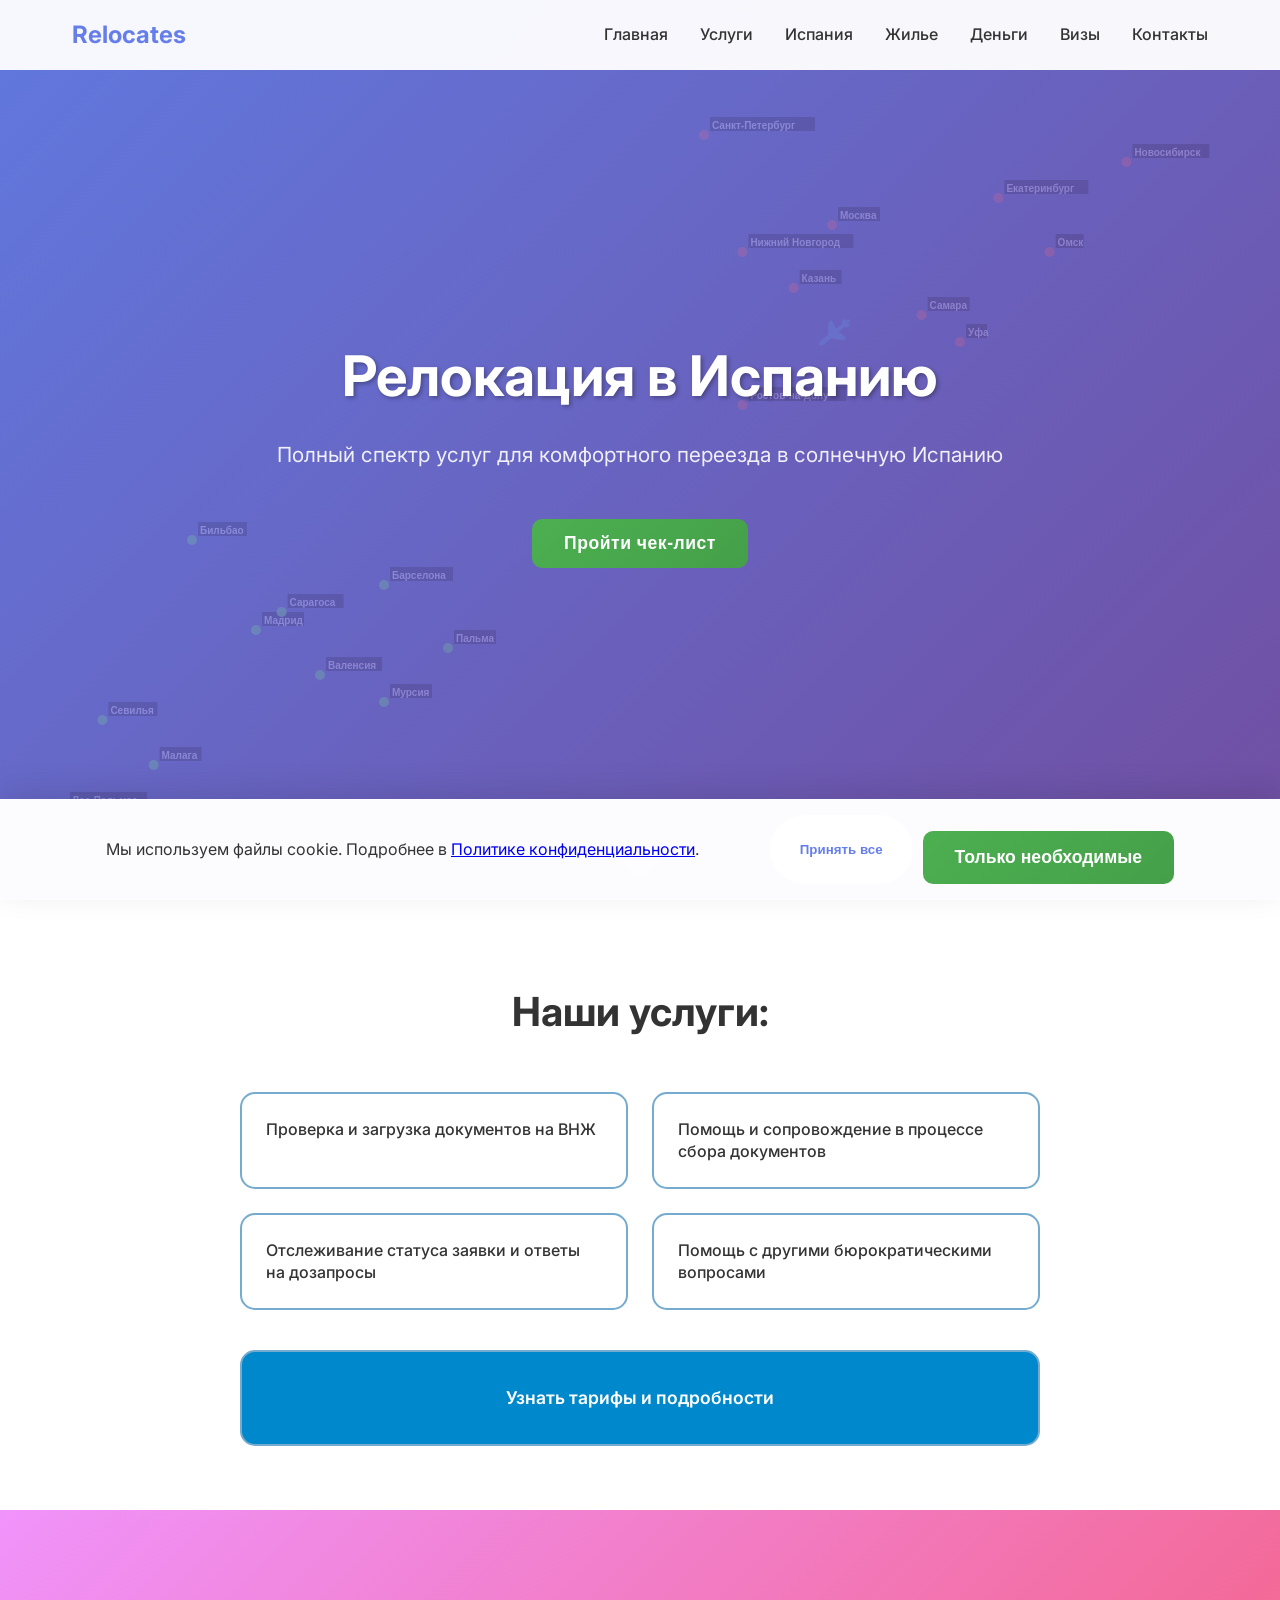
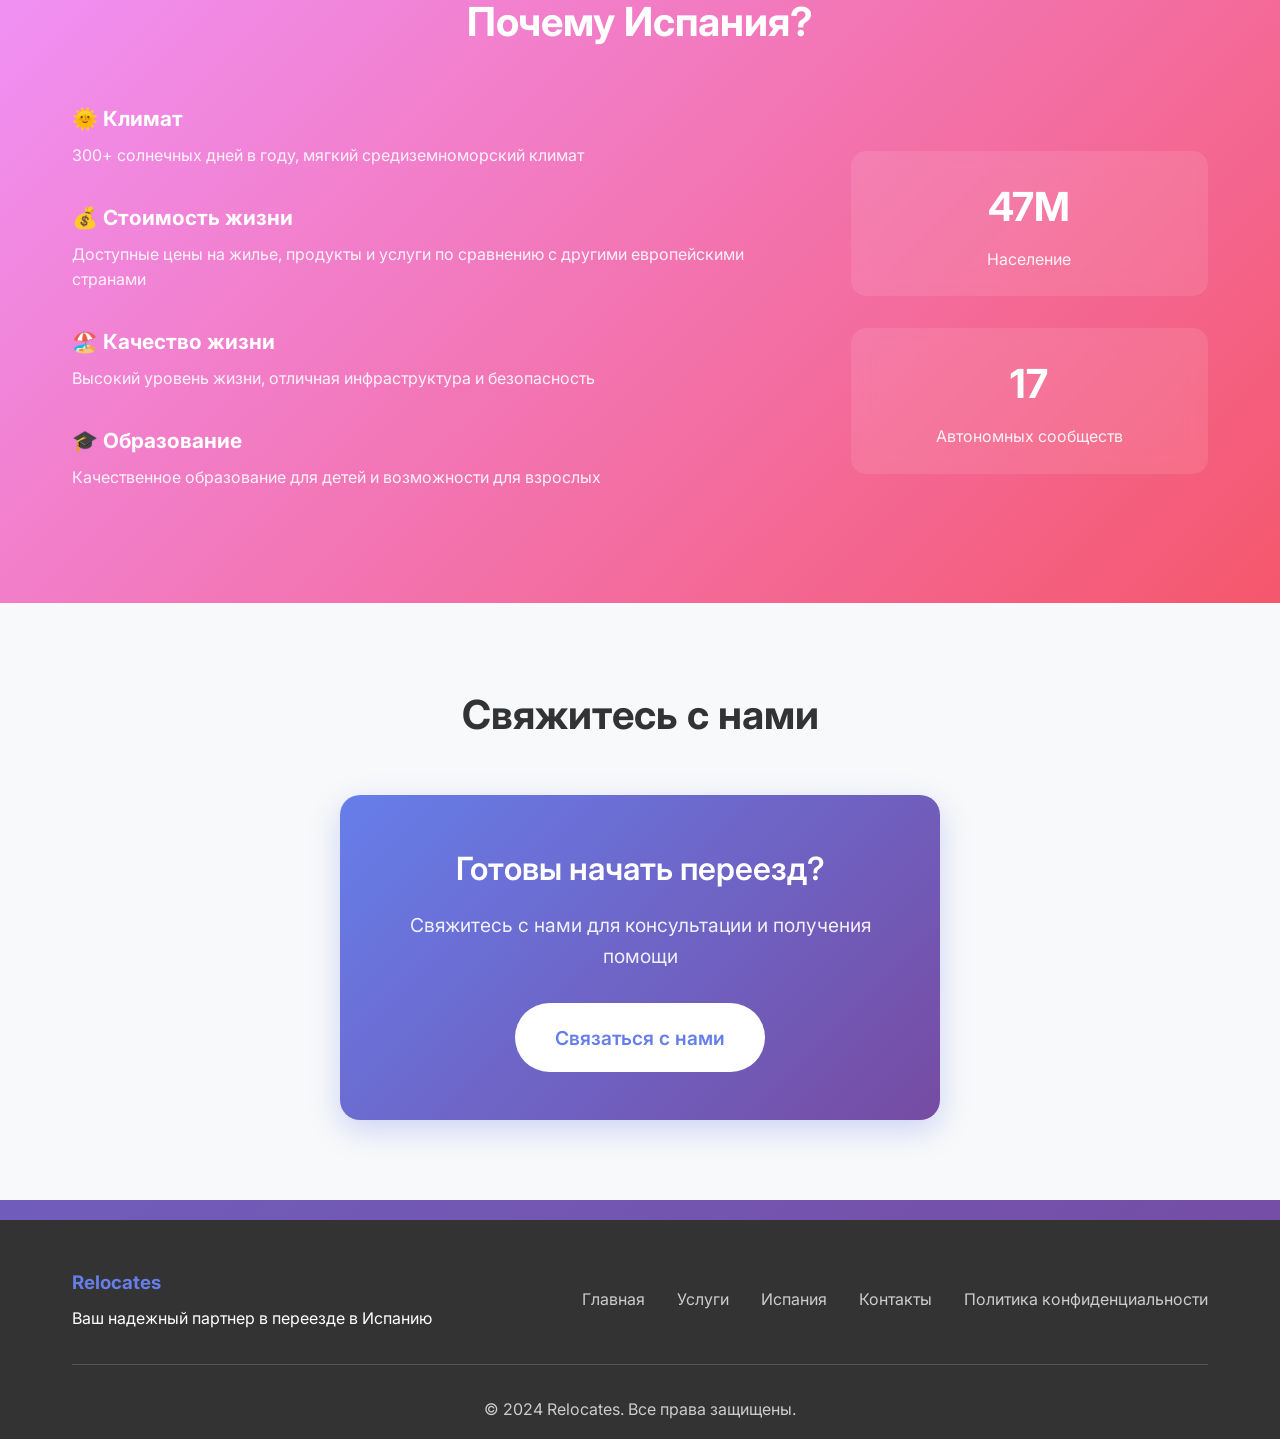
<file: index.html>
<!DOCTYPE html>
<html lang="ru">
<head>
    <meta charset="UTF-8">
    <meta name="viewport" content="width=device-width, initial-scale=1.0">
    <title>Relocates - Услуги релокации в Испанию</title>
    <link rel="icon" type="image/png" href="favicon.png">
    <meta name="google-adsense-account" content="ca-pub-5100942967593669">
    <script async src="https://pagead2.googlesyndication.com/pagead/js/adsbygoogle.js?client=ca-pub-5100942967593669" crossorigin="anonymous"></script>
    <meta name="description" content="Relocates: сопровождение релокации в Испанию. Digital Nomad Visa, переводы документов, консультации, помощь со страховкой и жильём.">
    <link rel="canonical" href="https://relocates.site/">
    <meta name="robots" content="index, follow">

    <!-- Open Graph -->
    <meta property="og:type" content="website">
    <meta property="og:title" content="Relocates - Релокация в Испанию">
    <meta property="og:description" content="Digital Nomad Visa, переводы, жильё, страховка. Полное сопровождение релокации в Испанию.">
    <meta property="og:url" content="https://relocates.site/">
    <meta property="og:site_name" content="Relocates">

    <!-- Twitter -->
    <meta name="twitter:card" content="summary_large_image">
    <meta name="twitter:title" content="Relocates - Релокация в Испанию">
    <meta name="twitter:description" content="Digital Nomad Visa, переводы, жильё, страховка. Полное сопровождение релокации в Испанию.">

    <!-- JSON-LD Organization -->
    <script type="application/ld+json">
    {
      "@context": "https://schema.org",
      "@type": "Organization",
      "name": "Relocates",
      "url": "https://relocates.site/",
      "sameAs": ["https://t.me/relocates_spain"]
    }
    </script>

    <!-- Yandex.RTB loader -->
    <script>window.yaContextCb=window.yaContextCb||[]</script>
    <script src="https://yandex.ru/ads/system/context.js" async></script>

    <!-- Google tag (gtag.js) -->
    <script async src="https://www.googletagmanager.com/gtag/js?id=G-HQMHR5CZL3"></script>
    <script>
      window.dataLayer = window.dataLayer || [];
      function gtag(){dataLayer.push(arguments);}
      gtag('js', new Date());
      gtag('config', 'G-HQMHR5CZL3');
    </script>
    <link rel="stylesheet" href="styles.css">
    <link href="https://fonts.googleapis.com/css2?family=Inter:wght@300;400;500;600;700&display=swap" rel="stylesheet">
</head>
<body>
    <!-- Navigation -->
    <nav class="navbar">
        <div class="nav-container">
            <div class="nav-logo">
                <h2>Relocates</h2>
            </div>
            <ul class="nav-menu">
                <li><a href="#home" class="nav-link">Главная</a></li>
                <li><a href="#services" class="nav-link">Услуги</a></li>
                <li><a href="spain.html" class="nav-link">Испания</a></li>
                <li><a href="rent.html" class="nav-link">Жилье</a></li>
                <li><a href="money.html" class="nav-link">Деньги</a></li>
                <li><a href="visa.html" class="nav-link">Визы</a></li>
                <li><a href="#contacts" class="nav-link">Контакты</a></li>
            </ul>
            <div class="hamburger">
                <span class="bar"></span>
                <span class="bar"></span>
                <span class="bar"></span>
            </div>
        </div>
    </nav>

    <!-- Hero Section -->
    <section id="home" class="hero">
        <div class="hero-content">
            <h1 class="hero-title">Релокация в Испанию</h1>
            <p class="hero-subtitle">Полный спектр услуг для комфортного переезда в солнечную Испанию</p>
            <div class="hero-buttons">
                <button id="openChecklistBtn" class="btn btn-secondary" type="button">Пройти чек-лист</button>
            </div>
        </div>
        <div class="scroll-indicator">
            <div class="scroll-arrow"></div>
        </div>
    </section>

    <!-- Services Section -->
    <section id="services" class="services">
        <div class="container">
            <h2 class="section-title">Наши услуги:</h2>
            <div class="services-grid">
                <div class="service-card">
                    <h3>Проверка и загрузка документов на ВНЖ</h3>
                </div>
                <div class="service-card">
                    <h3>Помощь и сопровождение в процессе сбора документов</h3>
                </div>
                <div class="service-card">
                    <h3>Отслеживание статуса заявки и ответы на дозапросы</h3>
                </div>
                <div class="service-card">
                    <h3>Помощь с другими бюрократическими вопросами</h3>
                </div>
                <a href="https://t.me/relocates_spain" class="service-cta-card" target="_blank">
                    <span>Узнать тарифы и подробности</span>
                </a>
            </div>
        </div>
    </section>

    <!-- Spain Section -->
    <section id="spain" class="spain">
        <div class="container">
            <h2 class="section-title">Почему Испания?</h2>
            <div class="spain-content">
                <div class="spain-text">
                    <div class="spain-feature">
                        <h3>🌞 Климат</h3>
                        <p>300+ солнечных дней в году, мягкий средиземноморский климат</p>
                    </div>
                    <div class="spain-feature">
                        <h3>💰 Стоимость жизни</h3>
                        <p>Доступные цены на жилье, продукты и услуги по сравнению с другими европейскими странами</p>
                    </div>
                    <div class="spain-feature">
                        <h3>🏖️ Качество жизни</h3>
                        <p>Высокий уровень жизни, отличная инфраструктура и безопасность</p>
                    </div>
                    <div class="spain-feature">
                        <h3>🎓 Образование</h3>
                        <p>Качественное образование для детей и возможности для взрослых</p>
                    </div>
                </div>
                <div class="spain-stats">
                    <div class="stat">
                        <div class="stat-number">47M</div>
                        <div class="stat-label">Население</div>
                    </div>
                    <div class="stat">
                        <div class="stat-number">17</div>
                        <div class="stat-label">Автономных сообществ</div>
                    </div>
                </div>
            </div>
        </div>
    </section>

    <!-- Contacts Section -->
    <section id="contacts" class="contacts">
        <div class="container">
            <h2 class="section-title">Свяжитесь с нами</h2>
            <div class="contacts-content">
                <div class="contact-cta">
                    <h3>Готовы начать переезд?</h3>
                    <p>Свяжитесь с нами для консультации и получения помощи</p>
                    <a href="https://t.me/relocates_spain" class="btn btn-primary" target="_blank">Связаться с нами</a>
                </div>
            </div>
        </div>
    </section>

    <!-- Footer -->
    <!-- Yandex.RTB R-A-17424272-1 -->
    <div id="yandex_rtb_R-A-17424272-1" style="max-width:1100px;margin:20px auto;"></div>
    <script>
    window.yaContextCb.push(() => {
        Ya.Context.AdvManager.render({
            "blockId": "R-A-17424272-1",
            "renderTo": "yandex_rtb_R-A-17424272-1"
        })
    })
    </script>
    <footer class="footer">
        <div class="container">
            <div class="footer-content">
                <div class="footer-logo">
                    <h3>Relocates</h3>
                    <p>Ваш надежный партнер в переезде в Испанию</p>
                </div>
                <div class="footer-links">
                    <a href="#home">Главная</a>
                    <a href="#services">Услуги</a>
                    <a href="#spain">Испания</a>
                    <a href="#contacts">Контакты</a>
                    <a href="privacy.html">Политика конфиденциальности</a>
                </div>
            </div>
            <div class="footer-bottom">
                <p>&copy; 2024 Relocates. Все права защищены.</p>
            </div>
        </div>
    </footer>

    <!-- Airplane Canvas -->
    <canvas id="airplaneCanvas"></canvas>

    <!-- Checklist Modal -->
    <div id="checklistModal" class="modal" aria-hidden="true" role="dialog" aria-labelledby="checklistTitle">
        <div class="modal-backdrop" data-close-modal></div>
        <div class="modal-dialog" role="document">
            <button class="modal-close" type="button" aria-label="Закрыть" data-close-modal>&times;</button>
            <h3 id="checklistTitle" class="modal-title">🎯 Чек-лист: подхожу ли я под визу Digital Nomad в Испании?</h3>
            <p class="modal-subtitle">Этот список поможет понять, готовы ли вы к подаче. Пройдитесь по пунктам.</p>

            <div id="checklistStep" class="modal-step">
                <div class="modal-question" id="modalQuestion"></div>
                <div class="modal-actions">
                    <button class="btn btn-primary" id="answerYes" type="button">Да</button>
                    <button class="btn btn-secondary" id="answerNo" type="button">Нет</button>
                    <button class="btn btn-secondary" id="answerClarify" type="button">Надо уточнить</button>
                </div>
                <div class="modal-progress"><span id="progressText">1 / 11</span></div>
            </div>

            <div id="checklistResult" class="modal-result" hidden>
                <h4 id="resultTitle"></h4>
                <p id="resultText"></p>
                <p class="modal-redirect" id="redirectText" hidden>Сейчас откроется страница записи на консультацию…</p>
            </div>
        </div>
    </div>

    <!-- Floating Telegram Button -->
    <div id="telegramFloatBtn" class="telegram-float-btn">
        <a href="https://t.me/relocates_spain" target="_blank" class="telegram-link">
            <div class="telegram-icon">
                <svg width="24" height="24" viewBox="0 0 24 24" fill="none" xmlns="http://www.w3.org/2000/svg">
                    <path d="M12 2C6.48 2 2 6.48 2 12s4.48 10 10 10 10-4.48 10-10S17.52 2 12 2zm4.64 6.8c-.15 1.58-.8 5.42-1.13 7.19-.14.75-.42 1-.68 1.03-.58.05-1.02-.38-1.58-.67-.88-.38-1.38-.61-2.22-.98-.95-.43-1.34-.66-2.08-.66-.72.01-1.04.16-1.45.17-.4.01-1.01-.12-1.52-.22-.61-.12-1.1-.18-1.06-.38.02-.09.27-.18.74-.27.47-.09 1.12-.22 1.78-.22.66 0 1.31.13 1.78.22.47.09.72.18.74.27.04.2-.45.33-1.06.38-.51.05-1.12.23-1.52.22-.4-.01-1.05-.16-1.45-.17-.4-.01-.72.01-1.45.16-.73.15-1.38.28-2.22.66-.84.38-1.34.61-2.22.98-.56.29-1 .72-1.58.67-.26-.03-.54-.28-.68-1.03-.33-1.77-.98-5.61-1.13-7.19-.02-.2.07-.38.2-.5.13-.12.32-.19.52-.19h.01c.2 0 .39.07.52.19.13.12.22.3.2.5z" fill="currentColor"/>
                </svg>
            </div>
            <span class="telegram-text">Telegram</span>
        </a>
    </div>

    <script src="script.js"></script>
</body>
</html>
</file>
<file: styles.css>
/* Modal base */
.modal { display: none; position: fixed; inset: 0; z-index: 1100; }
.modal.show { display: block; }
.modal-backdrop { position: absolute; inset: 0; background: rgba(0,0,0,0.45); }
.modal-dialog { position: relative; max-width: 620px; margin: 6vh auto; background: #fff; border-radius: 16px; box-shadow: 0 20px 60px rgba(0,0,0,0.25); padding: 24px; }
.modal-close { position: absolute; top: 10px; right: 12px; background: transparent; border: 0; font-size: 28px; line-height: 1; cursor: pointer; color: #666; }
.modal-title { margin: 0 0 10px; font-size: 1.25rem; color: #222; }
.modal-subtitle { margin: 0 0 16px; color: #555; }
.modal-question { font-size: 1.05rem; margin: 10px 0 18px; color: #333; }
.modal-actions { 
    display: flex; 
    gap: 10px; 
    flex-wrap: wrap; 
    justify-content: space-between;
    align-items: stretch;
}

.modal-progress { margin-top: 10px; color: #666; font-size: 0.95rem; }
.modal-result h4 { margin: 0 0 10px; font-size: 1.2rem; color: #222; }
.modal-result p { margin: 0 0 12px; color: #444; }
.modal-redirect { color: #0088cc; font-weight: 500; }

/* Modal buttons reuse existing btn classes */
.modal .btn { 
    padding: 10px 14px; 
    border-radius: 10px; 
    flex: 1;
    min-width: 0;
    text-align: center;
}
.modal .btn-primary { background: #0088cc; color: #fff; border: 0; }
.modal .btn-primary:hover { background: #0077b3; }
.modal .btn-secondary { background: #eef6fb; color: #0a6fa0; border: 1px solid #cfe6f3; }
.modal .btn-secondary:hover { background: #e2f0f8; }

/* Mobile styles for modal */
@media (max-width: 768px) {
    .modal-dialog {
        margin: 4vh 16px;
        padding: 20px;
        max-width: none;
        border-radius: 12px;
    }
    
    .modal-title {
        font-size: 1.1rem;
        line-height: 1.3;
    }
    
    .modal-subtitle {
        font-size: 0.95rem;
    }
    
    .modal-question {
        font-size: 1rem;
        line-height: 1.4;
        margin: 12px 0 20px;
    }
    
    .modal-actions {
        flex-direction: column;
        gap: 8px;
    }
    
    .modal .btn {
        width: 100%;
        padding: 12px 16px;
        font-size: 1rem;
        flex: none !important; /* Override flex: 1 for mobile */
    }
    
    .modal-close {
        top: 8px;
        right: 8px;
        font-size: 24px;
    }
    
    .modal-progress {
        text-align: center;
        margin-top: 16px;
    }
    
    .modal-result h4 {
        font-size: 1.1rem;
        text-align: center;
    }
    
    .modal-result p {
        text-align: center;
        line-height: 1.4;
    }
}

/* Extra small screens */
@media (max-width: 480px) {
    .modal-dialog {
        margin: 2vh 12px;
        padding: 16px;
    }
    
    .modal-title {
        font-size: 1rem;
    }
    
    .modal-question {
        font-size: 0.95rem;
        margin: 10px 0 16px;
    }
    
    .modal .btn {
        padding: 10px 14px;
        font-size: 0.95rem;
    }
}
* {
    margin: 0;
    padding: 0;
    box-sizing: border-box;
}

body {
    font-family: 'Inter', sans-serif;
    line-height: 1.6;
    color: #333;
    overflow-x: hidden;
    background: linear-gradient(135deg, #667eea 0%, #764ba2 100%);
}

/* Navigation */
.navbar {
    position: fixed;
    top: 0;
    width: 100%;
    background: rgba(255, 255, 255, 0.95);
    backdrop-filter: blur(10px);
    z-index: 1000;
    transition: all 0.3s ease;
}

.nav-container {
    max-width: 1200px;
    margin: 0 auto;
    padding: 1rem 2rem;
    display: flex;
    justify-content: space-between;
    align-items: center;
}

.nav-logo h2 {
    color: #667eea;
    font-weight: 700;
    font-size: 1.5rem;
}

.nav-menu {
    display: flex;
    list-style: none;
    gap: 2rem;
}

.nav-link {
    text-decoration: none;
    color: #333;
    font-weight: 500;
    transition: color 0.3s ease;
    position: relative;
}

.nav-link:hover {
    color: #667eea;
}

.nav-link::after {
    content: '';
    position: absolute;
    bottom: -5px;
    left: 0;
    width: 0;
    height: 2px;
    background: #667eea;
    transition: width 0.3s ease;
}

.nav-link:hover::after {
    width: 100%;
}

.hamburger {
    display: none;
    flex-direction: column;
    cursor: pointer;
}

.bar {
    width: 25px;
    height: 3px;
    background: #333;
    margin: 3px 0;
    transition: 0.3s;
}

/* Hero Section */
.hero {
    height: 100vh;
    display: flex;
    align-items: center;
    justify-content: center;
    text-align: center;
    color: white;
    position: relative;
    background: linear-gradient(135deg, rgba(102, 126, 234, 0.8) 0%, rgba(118, 75, 162, 0.8) 100%);
    z-index: 2;
    overflow: hidden;
}

.hero-content {
    max-width: 800px;
    padding: 0 2rem;
    z-index: 2;
}

.hero-title {
    font-size: 3.5rem;
    font-weight: 700;
    margin-bottom: 1rem;
    text-shadow: 2px 2px 4px rgba(0, 0, 0, 0.3);
}

.hero-subtitle {
    font-size: 1.3rem;
    margin-bottom: 2rem;
    opacity: 0.9;
}

.hero-buttons {
    display: flex;
    gap: 1rem;
    justify-content: center;
    flex-wrap: wrap;
    align-items: center;
}

.btn {
    padding: 12px 30px;
    border: none;
    border-radius: 50px;
    text-decoration: none;
    font-weight: 600;
    transition: all 0.3s ease;
    cursor: pointer;
    display: inline-block;
}

.btn-primary {
    background: #fff;
    color: #667eea;
}

.btn-primary:hover {
    background: #f8f9fa;
    transform: translateY(-2px);
    box-shadow: 0 10px 20px rgba(0, 0, 0, 0.2);
}

.btn-secondary {
    background: transparent;
    color: #fff;
    border: 2px solid #fff;
}

.btn-secondary:hover {
    background: rgba(255, 255, 255, 0.1);
    color: #fff;
    transform: translateY(-2px);
    border-color: #fff;
}

/* Hero button specific styles */
.hero .btn-secondary {
    font-size: 1.1rem;
    padding: 14px 32px;
    font-weight: 600;
    letter-spacing: 0.5px;
}

.hero .btn-secondary:hover {
    background: rgba(255, 255, 255, 0.15);
    color: #fff;
    transform: translateY(-3px);
    box-shadow: 0 8px 25px rgba(255, 255, 255, 0.2);
}

.scroll-indicator {
    position: absolute;
    bottom: 2rem;
    left: 50%;
    transform: translateX(-50%);
    animation: bounce 2s infinite;
}

.scroll-arrow {
    width: 30px;
    height: 30px;
    border-right: 3px solid #fff;
    border-bottom: 3px solid #fff;
    transform: rotate(45deg);
}

@keyframes bounce {
    0%, 20%, 50%, 80%, 100% {
        transform: translateX(-50%) translateY(0);
    }
    40% {
        transform: translateX(-50%) translateY(-10px);
    }
    60% {
        transform: translateX(-50%) translateY(-5px);
    }
}

/* Sections */
section {
    padding: 5rem 0;
    position: relative;
    z-index: 2;
    background: rgba(255, 255, 255, 0.95);
}

.container {
    max-width: 1200px;
    margin: 0 auto;
    padding: 0 2rem;
}

.section-title {
    text-align: center;
    font-size: 2.5rem;
    font-weight: 700;
    margin-bottom: 3rem;
    color: #333;
}

/* Services Section */
.services {
    background: #fff;
}

.services-cta {
    text-align: center;
    padding: 3rem 0;
}

.services-description {
    font-size: 1.3rem;
    color: #666;
    margin-bottom: 2rem;
    max-width: 600px;
    margin-left: auto;
    margin-right: auto;
}

.btn-large {
    font-size: 1.2rem;
    padding: 1.2rem 2.5rem;
}

.services-grid {
    display: grid;
    grid-template-columns: repeat(2, 1fr);
    gap: 1.5rem;
    max-width: 800px;
    margin: 0 auto;
}

.services-grid .service-cta-card {
    grid-column: 1 / 3;
    display: flex;
    align-items: center;
    justify-content: center;
    margin-top: 1rem;
}

.service-card {
    background: #fff;
    padding: 1.5rem;
    border-radius: 15px;
    text-align: left;
    transition: all 0.3s ease;
    border: 2px solid #74abce;
}

.service-card:hover {
    transform: translateY(-5px);
    box-shadow: 0 10px 25px rgba(0, 0, 0, 0.1);
}

.service-card h3 {
    font-size: 1rem;
    font-weight: 500;
    margin: 0;
    color: #333;
    line-height: 1.4;
}

.service-cta-card {
    background: #0088cc; /* filled blue */
    padding: 1.5rem;
    border-radius: 15px;
    border: 2px solid #74abce;
    display: flex;
    align-items: center;
    justify-content: center;
    transition: all 0.3s ease;
    cursor: pointer;
    text-decoration: none; /* remove underline */
    color: #fff; /* white text */
}

.service-cta-card:hover {
    transform: translateY(-5px);
    box-shadow: 0 10px 25px rgba(0, 136, 204, 0.25);
    background: #0077b3; /* darker on hover */
}

.service-cta-card {
    width: 100%;
    height: 100%;
    display: flex;
    align-items: center;
    justify-content: center;
}

.service-cta-card span {
    font-size: 1.1rem;
    font-weight: 600;
    text-align: center;
    color: #fff; /* ensure white text */
}

/* Digital Nomad Card Styles */
.digital-nomad-card {
    max-width: 500px;
    margin: 0 auto;
    text-align: left;
}

.service-price {
    font-size: 2rem;
    font-weight: 700;
    color: #667eea;
    margin: 1rem 0;
    text-align: center;
}

.service-includes {
    margin: 1.5rem 0;
}

.service-includes h4 {
    color: #333;
    margin-bottom: 0.5rem;
    font-size: 1.1rem;
}

.service-includes ul {
    list-style: none;
    padding: 0;
}

.service-includes li {
    padding: 0.3rem 0;
    color: #555;
    position: relative;
    padding-left: 1.5rem;
}

.service-includes li::before {
    content: "✓";
    color: #667eea;
    font-weight: bold;
    position: absolute;
    left: 0;
}

.service-note {
    background: #f8f9fa;
    padding: 1rem;
    border-radius: 8px;
    border-left: 4px solid #667eea;
    margin-top: 1rem;
}

.service-note p {
    margin: 0;
    color: #555;
    font-size: 0.9rem;
}

/* Spain Section */
.spain {
    background: linear-gradient(135deg, #f093fb 0%, #f5576c 100%);
    color: white;
}

.spain .section-title {
    color: white;
}

.spain-content {
    display: grid;
    grid-template-columns: 2fr 1fr;
    gap: 4rem;
    align-items: center;
}

.spain-feature {
    margin-bottom: 2rem;
}

.spain-feature h3 {
    font-size: 1.3rem;
    margin-bottom: 0.5rem;
}

.spain-feature p {
    opacity: 0.9;
    line-height: 1.6;
}

.spain-stats {
    display: flex;
    flex-direction: column;
    gap: 2rem;
}

.stat {
    text-align: center;
    padding: 1.5rem;
    background: rgba(255, 255, 255, 0.1);
    border-radius: 15px;
    backdrop-filter: blur(10px);
}

.stat-number {
    font-size: 2.5rem;
    font-weight: 700;
    margin-bottom: 0.5rem;
}

.stat-label {
    font-size: 1rem;
    opacity: 0.9;
}

/* Contacts Section */
.contacts {
    background: #f8f9fa;
}

.contacts-content {
    display: flex;
    flex-direction: column;
    align-items: center;
    gap: 3rem;
    margin-top: 3rem;
}

.contact-info {
    display: flex;
    justify-content: center;
    gap: 3rem;
    flex-wrap: wrap;
}

.contact-item {
    display: flex;
    align-items: center;
    gap: 1rem;
    padding: 1.5rem;
    background: white;
    border-radius: 15px;
    box-shadow: 0 5px 15px rgba(0, 0, 0, 0.1);
}

.contact-icon {
    font-size: 2rem;
    width: 60px;
    height: 60px;
    display: flex;
    align-items: center;
    justify-content: center;
    background: #667eea;
    border-radius: 50%;
    color: white;
}

.contact-item h3 {
    font-size: 1.2rem;
    margin-bottom: 0.5rem;
    color: #333;
}

.contact-item p {
    color: #666;
}

.contact-cta {
    background: linear-gradient(135deg, #667eea 0%, #764ba2 100%);
    color: white;
    padding: 3rem;
    border-radius: 20px;
    text-align: center;
    box-shadow: 0 10px 30px rgba(102, 126, 234, 0.3);
    max-width: 600px;
    width: 100%;
}

.contact-cta h3 {
    font-size: 2rem;
    margin-bottom: 1rem;
    font-weight: 600;
}

.contact-cta p {
    font-size: 1.2rem;
    margin-bottom: 2rem;
    opacity: 0.9;
}

.contact-cta .btn {
    font-size: 1.2rem;
    padding: 1.2rem 2.5rem;
}

.contact-form {
    background: white;
    padding: 2rem;
    border-radius: 15px;
    box-shadow: 0 10px 30px rgba(0, 0, 0, 0.1);
}

.contact-form h3 {
    margin-bottom: 1.5rem;
    color: #333;
    font-size: 1.5rem;
}

.form-group {
    margin-bottom: 1.5rem;
}

.form-group input,
.form-group textarea {
    width: 100%;
    padding: 12px 15px;
    border: 2px solid #e9ecef;
    border-radius: 10px;
    font-size: 1rem;
    transition: border-color 0.3s ease;
    font-family: inherit;
}

.form-group input:focus,
.form-group textarea:focus {
    outline: none;
    border-color: #667eea;
}

.form-group textarea {
    resize: vertical;
    min-height: 120px;
}

/* Footer */
.footer {
    background: #333;
    color: white;
    padding: 3rem 0 1rem;
}

.footer-content {
    display: flex;
    justify-content: space-between;
    align-items: center;
    margin-bottom: 2rem;
}

.footer-logo h3 {
    color: #667eea;
    margin-bottom: 0.5rem;
}

.footer-links {
    display: flex;
    gap: 2rem;
}

.footer-links a {
    color: #ccc;
    text-decoration: none;
    transition: color 0.3s ease;
}

.footer-links a:hover {
    color: #667eea;
}

.footer-bottom {
    text-align: center;
    padding-top: 2rem;
    border-top: 1px solid #555;
    color: #ccc;
}

/* Airplane Canvas */
#airplaneCanvas {
    position: absolute;
    top: 0;
    left: 0;
    width: 100%;
    height: 100%;
    z-index: 0;
    pointer-events: none;
    background: linear-gradient(135deg, rgba(30, 50, 80, 0.3) 0%, rgba(50, 80, 50, 0.2) 100%);
}

/* Spain Page Styles */
.spain-hero {
    background: linear-gradient(135deg, #f093fb 0%, #f5576c 100%);
    height: 60vh;
    min-height: 400px;
}

.spain-info {
    background: #fff;
    padding: 5rem 0;
}

.overview-card {
    background: linear-gradient(135deg, #f8f9fa 0%, #e9ecef 100%);
    padding: 3rem;
    border-radius: 20px;
    border-left: 5px solid #f093fb;
    margin: 2rem 0;
    text-align: center;
}

.overview-card h3 {
    color: #f093fb;
    font-size: 2rem;
    margin-bottom: 1.5rem;
    font-weight: 600;
}

.overview-card p {
    font-size: 1.2rem;
    line-height: 1.8;
    color: #555;
    max-width: 800px;
    margin: 0 auto;
}

.challenges-grid {
    display: grid;
    grid-template-columns: repeat(auto-fit, minmax(300px, 1fr));
    gap: 2rem;
}

.challenge-item {
    background: #fff3cd;
    padding: 2rem;
    border-radius: 15px;
    border-left: 4px solid #ffc107;
}

.challenge-item h4 {
    color: #856404;
    font-weight: 600;
    margin-bottom: 1rem;
}

.challenge-item p {
    color: #6c757d;
    line-height: 1.6;
}

.climate-grid {
    display: grid;
    grid-template-columns: repeat(auto-fit, minmax(250px, 1fr));
    gap: 1.5rem;
}

.climate-zone {
    background: #f8f9fa;
    padding: 2rem;
    border-radius: 15px;
    border: 1px solid #e9ecef;
    transition: transform 0.3s ease;
}

.climate-zone:hover {
    transform: translateY(-5px);
    box-shadow: 0 10px 30px rgba(0, 0, 0, 0.1);
}

.climate-zone h4 {
    color: #f093fb;
    font-weight: 600;
    margin-bottom: 1rem;
}

.climate-zone p {
    color: #555;
    margin: 0.5rem 0;
    line-height: 1.5;
}

.stats-grid {
    display: grid;
    grid-template-columns: repeat(auto-fit, minmax(200px, 1fr));
    gap: 2rem;
}

.stat-card {
    background: linear-gradient(135deg, #f093fb 0%, #f5576c 100%);
    color: white;
    padding: 2rem;
    border-radius: 15px;
    text-align: center;
    transition: transform 0.3s ease;
}

.stat-card:hover {
    transform: translateY(-5px);
}

.stat-icon {
    font-size: 3rem;
    margin-bottom: 1rem;
}

.stat-card h4 {
    font-weight: 600;
    margin-bottom: 0.5rem;
    font-size: 1.1rem;
}

.stat-value {
    font-size: 2rem;
    font-weight: 700;
    margin-bottom: 0.5rem;
}

.stat-card p {
    opacity: 0.9;
    font-size: 0.9rem;
}

.quality-indicators {
    background: #f8f9fa;
    padding: 2rem;
    border-radius: 15px;
    margin: 2rem 0;
}

.indicator {
    display: flex;
    align-items: center;
    margin-bottom: 1.5rem;
    gap: 1rem;
}

.indicator:last-child {
    margin-bottom: 0;
}

.indicator-label {
    min-width: 150px;
    font-weight: 500;
    color: #333;
}

.indicator-bar {
    flex: 1;
    height: 20px;
    background: #e9ecef;
    border-radius: 10px;
    overflow: hidden;
    position: relative;
}

.indicator-fill {
    height: 100%;
    background: linear-gradient(90deg, #f093fb 0%, #f5576c 100%);
    border-radius: 10px;
    transition: width 0.8s ease;
}

.info-section {
    margin-bottom: 4rem;
}

.info-section h3 {
    font-size: 2rem;
    font-weight: 700;
    color: #333;
    margin-bottom: 2rem;
    text-align: center;
}

.info-grid {
    display: grid;
    grid-template-columns: repeat(auto-fit, minmax(300px, 1fr));
    gap: 2rem;
    margin-bottom: 2rem;
}

.info-card {
    background: #f8f9fa;
    padding: 2rem;
    border-radius: 15px;
    border: 1px solid #e9ecef;
    transition: transform 0.3s ease;
}

.info-card:hover {
    transform: translateY(-5px);
    box-shadow: 0 10px 30px rgba(0, 0, 0, 0.1);
}

.info-card h4 {
    font-size: 1.3rem;
    font-weight: 600;
    color: #667eea;
    margin-bottom: 1rem;
}

.cost-grid {
    display: grid;
    grid-template-columns: repeat(auto-fit, minmax(250px, 1fr));
    gap: 2rem;
}

.cost-item {
    background: #f8f9fa;
    padding: 2rem;
    border-radius: 15px;
    border-left: 4px solid #667eea;
}

.cost-item h4 {
    font-size: 1.3rem;
    font-weight: 600;
    color: #333;
    margin-bottom: 1rem;
}

.cost-item ul {
    list-style: none;
    padding: 0;
}

.cost-item li {
    padding: 0.5rem 0;
    color: #555;
    border-bottom: 1px solid #e9ecef;
}

.cost-item li:last-child {
    border-bottom: none;
}

.regions-grid {
    display: grid;
    grid-template-columns: repeat(auto-fit, minmax(250px, 1fr));
    gap: 2rem;
}

.region-card {
    background: linear-gradient(135deg, #667eea 0%, #764ba2 100%);
    color: white;
    padding: 2rem;
    border-radius: 15px;
    text-align: center;
    transition: transform 0.3s ease;
}

.region-card:hover {
    transform: translateY(-5px);
}

.region-card h4 {
    font-size: 1.5rem;
    font-weight: 600;
    margin-bottom: 1rem;
}

.tax-grid {
    display: grid;
    grid-template-columns: repeat(auto-fit, minmax(200px, 1fr));
    gap: 2rem;
}

.tax-item {
    background: #f8f9fa;
    padding: 1.5rem;
    border-radius: 10px;
    text-align: center;
    border: 2px solid #e9ecef;
}

.tax-item h4 {
    color: #667eea;
    font-weight: 600;
    margin-bottom: 1rem;
}

.visa-grid {
    display: grid;
    grid-template-columns: repeat(auto-fit, minmax(250px, 1fr));
    gap: 2rem;
}

.visa-item {
    background: #f8f9fa;
    padding: 2rem;
    border-radius: 15px;
    border: 1px solid #e9ecef;
}

.visa-item h4 {
    color: #667eea;
    font-weight: 600;
    margin-bottom: 1rem;
}

.cities-grid {
    display: grid;
    grid-template-columns: repeat(auto-fit, minmax(280px, 1fr));
    gap: 2rem;
}

.city-card {
    background: #f8f9fa;
    padding: 2rem;
    border-radius: 15px;
    border: 1px solid #e9ecef;
    transition: transform 0.3s ease;
}

.city-card:hover {
    transform: translateY(-5px);
    box-shadow: 0 10px 30px rgba(0, 0, 0, 0.1);
}

.city-card h4 {
    color: #667eea;
    font-size: 1.3rem;
    font-weight: 600;
    margin-bottom: 1rem;
}

.cta-section {
    background: linear-gradient(135deg, #667eea 0%, #764ba2 100%);
    color: white;
    padding: 3rem;
    border-radius: 20px;
    text-align: center;
    margin-top: 3rem;
}

.cta-section h3 {
    font-size: 2rem;
    margin-bottom: 1rem;
}

.cta-section p {
    font-size: 1.2rem;
    margin-bottom: 2rem;
    opacity: 0.9;
}

/* Money Page Styles */
.money-hero {
    background: linear-gradient(135deg, #ffecd2 0%, #fcb69f 100%);
    height: 60vh;
    min-height: 400px;
}

.money-info {
    background: #fff;
    padding: 5rem 0;
}

.warning-card {
    background: #fff3cd;
    border: 1px solid #ffeaa7;
    border-radius: 15px;
    padding: 2rem;
    margin: 2rem 0;
    border-left: 5px solid #ffc107;
}

.warning-card h4 {
    color: #856404;
    font-weight: 600;
    margin-bottom: 1rem;
}

.warning-card p {
    color: #6c757d;
    margin: 0;
}

.bank-options {
    display: grid;
    grid-template-columns: repeat(auto-fit, minmax(350px, 1fr));
    gap: 2rem;
    margin: 2rem 0;
}

.bank-card {
    background: #f8f9fa;
    padding: 2rem;
    border-radius: 15px;
    border: 1px solid #e9ecef;
    transition: transform 0.3s ease;
}

.bank-card:hover {
    transform: translateY(-5px);
    box-shadow: 0 10px 30px rgba(0, 0, 0, 0.1);
}

.bank-card h4 {
    color: #fcb69f;
    font-weight: 600;
    margin-bottom: 1rem;
    font-size: 1.3rem;
}

.bank-card p {
    color: #555;
    line-height: 1.6;
    margin-bottom: 1rem;
}

.documents-list {
    background: #fff;
    padding: 1.5rem;
    border-radius: 10px;
    margin-top: 1rem;
}

.documents-list h5 {
    color: #333;
    font-weight: 600;
    margin-bottom: 1rem;
}

.documents-list ul {
    list-style: none;
    padding: 0;
}

.documents-list li {
    padding: 0.5rem 0;
    color: #555;
    position: relative;
    padding-left: 1.5rem;
}

.documents-list li::before {
    content: "📄";
    position: absolute;
    left: 0;
}

.banking-help {
    background: linear-gradient(135deg, #e8f5e8 0%, #f0f8f0 100%);
    padding: 2.5rem;
    border-radius: 20px;
    margin: 2rem 0;
    border-left: 5px solid #4caf50;
    text-align: center;
}

.banking-help h4 {
    color: #2e7d32;
    font-weight: 600;
    margin-bottom: 1.5rem;
    font-size: 1.4rem;
}

.banking-help p {
    color: #555;
    line-height: 1.6;
    margin-bottom: 2rem;
    font-size: 1.1rem;
}

.help-features {
    display: grid;
    grid-template-columns: repeat(auto-fit, minmax(200px, 1fr));
    gap: 1.5rem;
    margin: 2rem 0;
}

.help-feature {
    display: flex;
    align-items: center;
    gap: 0.8rem;
    padding: 1rem;
    background: #fff;
    border-radius: 10px;
    box-shadow: 0 2px 10px rgba(0, 0, 0, 0.1);
    transition: transform 0.3s ease;
}

.help-feature:hover {
    transform: translateY(-3px);
}

.help-icon {
    font-size: 1.5rem;
}

.help-feature span:last-child {
    color: #333;
    font-weight: 500;
}

.btn-secondary {
    background: linear-gradient(135deg, #4caf50 0%, #45a049 100%);
    color: white;
    padding: 1rem 2rem;
    border: none;
    border-radius: 10px;
    text-decoration: none;
    font-weight: 600;
    font-size: 1.1rem;
    transition: all 0.3s ease;
    display: inline-block;
    margin-top: 1rem;
}

.btn-secondary:hover {
    transform: translateY(-2px);
    box-shadow: 0 8px 25px rgba(76, 175, 80, 0.3);
    color: white;
    text-decoration: none;
}

/* Floating Telegram Button */
.telegram-float-btn {
    position: fixed;
    bottom: 20px;
    right: 20px;
    z-index: 1000;
    transition: all 0.3s ease;
    opacity: 0;
    transform: translateY(100px);
}

.telegram-float-btn.show {
    opacity: 1;
    transform: translateY(0);
}

.telegram-link {
    display: flex;
    align-items: center;
    background: #0088cc;
    color: white;
    text-decoration: none;
    padding: 10px 14px;
    border-radius: 25px;
    box-shadow: 0 4px 20px rgba(0, 136, 204, 0.3);
    transition: all 0.3s ease;
    font-weight: 500;
    font-size: 13px;
    min-width: 100px;
    justify-content: center;
    gap: 6px;
    height: 40px;
}

.telegram-link:hover {
    background: #006699;
    transform: translateY(-2px);
    box-shadow: 0 6px 25px rgba(0, 136, 204, 0.4);
    color: white;
    text-decoration: none;
}

.telegram-icon {
    display: flex;
    align-items: center;
    justify-content: center;
    width: 18px;
    height: 18px;
    flex-shrink: 0;
}

.telegram-icon svg {
    width: 16px;
    height: 16px;
    fill: currentColor;
}

.telegram-text {
    font-size: 13px;
    font-weight: 500;
    white-space: nowrap;
}

/* Mobile styles for floating button */
@media (max-width: 768px) {
    .telegram-float-btn {
        bottom: 15px;
        right: 15px;
    }
    
    .telegram-link {
        padding: 8px 12px;
        min-width: 90px;
        font-size: 12px;
        height: 36px;
    }
    
    .telegram-text {
        font-size: 12px;
    }
    
    .telegram-icon {
        width: 16px;
        height: 16px;
    }
    
    .telegram-icon svg {
        width: 14px;
        height: 14px;
    }
}

/* Cookie banner */
#cookie-banner {
    position: fixed;
    left: 0;
    right: 0;
    bottom: 0;
    z-index: 9999;
    background: rgba(255,255,255,0.98);
    box-shadow: 0 -8px 30px rgba(0,0,0,0.1);
    backdrop-filter: saturate(120%) blur(6px);
}

#cookie-banner .cookie-container {
    max-width: 1100px;
    margin: 0 auto;
    padding: 16px;
    display: flex;
    align-items: center;
    gap: 16px;
}

#cookie-banner .cookie-text {
    flex: 1;
    color: #333;
}

#cookie-banner .cookie-actions {
    display: flex;
    gap: 10px;
}

.tax-categories {
    display: grid;
    grid-template-columns: repeat(auto-fit, minmax(400px, 1fr));
    gap: 2rem;
    margin: 2rem 0;
}

.tax-category {
    background: #f8f9fa;
    padding: 2rem;
    border-radius: 15px;
    border: 1px solid #e9ecef;
    transition: transform 0.3s ease;
}

.tax-category:hover {
    transform: translateY(-3px);
    box-shadow: 0 8px 25px rgba(0, 0, 0, 0.1);
}

.tax-category h4 {
    color: #fcb69f;
    font-weight: 600;
    margin-bottom: 1.5rem;
    font-size: 1.2rem;
}

.tax-details p {
    color: #555;
    margin: 0.8rem 0;
    line-height: 1.6;
}

.tax-details strong {
    color: #333;
    font-weight: 600;
}

.note {
    background: #e3f2fd;
    padding: 1rem;
    border-radius: 8px;
    margin-top: 1rem;
    border-left: 4px solid #2196f3;
}

.note p {
    margin: 0;
    color: #1565c0;
    font-size: 0.9rem;
}

.residency-info {
    background: #f8f9fa;
    padding: 2rem;
    border-radius: 15px;
    margin: 2rem 0;
    border-left: 5px solid #fcb69f;
}

.residency-info h4 {
    color: #fcb69f;
    font-weight: 600;
    margin-bottom: 1rem;
}

.residency-info ul {
    list-style: none;
    padding: 0;
}

.residency-info li {
    padding: 0.5rem 0;
    color: #555;
    position: relative;
    padding-left: 1.5rem;
}

.residency-info li::before {
    content: "✓";
    color: #fcb69f;
    font-weight: bold;
    position: absolute;
    left: 0;
}

.double-taxation {
    background: #f8f9fa;
    padding: 2rem;
    border-radius: 15px;
    margin: 2rem 0;
}

.double-taxation h4 {
    color: #fcb69f;
    font-weight: 600;
    margin-bottom: 1rem;
}

.crypto-info {
    margin: 2rem 0;
}

.crypto-card {
    background: #f8f9fa;
    padding: 2rem;
    border-radius: 15px;
    margin-bottom: 2rem;
    border-left: 5px solid #fcb69f;
}

.crypto-card h4 {
    color: #fcb69f;
    font-weight: 600;
    margin-bottom: 1rem;
}

.crypto-requirements {
    display: grid;
    grid-template-columns: repeat(auto-fit, minmax(300px, 1fr));
    gap: 1.5rem;
    margin: 2rem 0;
}

.requirement-item {
    background: #fff;
    padding: 1.5rem;
    border-radius: 10px;
    border: 1px solid #e9ecef;
    transition: transform 0.3s ease;
}

.requirement-item:hover {
    transform: translateY(-3px);
    box-shadow: 0 5px 15px rgba(0, 0, 0, 0.1);
}

.requirement-item h5 {
    color: #fcb69f;
    font-weight: 600;
    margin-bottom: 1rem;
}

.requirement-item p {
    color: #555;
    line-height: 1.6;
    margin: 0;
}

.crypto-regulation {
    background: #e8f5e8;
    padding: 2rem;
    border-radius: 15px;
    margin: 2rem 0;
    border-left: 5px solid #4caf50;
}

.crypto-regulation h4 {
    color: #2e7d32;
    font-weight: 600;
    margin-bottom: 1rem;
}

.crypto-regulation p {
    color: #555;
    line-height: 1.6;
    margin: 0.8rem 0;
}

/* Rent Page Styles */
.rent-hero {
    background: linear-gradient(135deg, #4facfe 0%, #8e54e9 100%);
    height: 60vh;
    min-height: 400px;
}

.rent-info {
    background: #fff;
    padding: 5rem 0;
}

.doc-grid {
    display: grid;
    grid-template-columns: repeat(auto-fit, minmax(300px, 1fr));
    gap: 2rem;
}

.doc-item {
    background: #f8f9fa;
    padding: 2rem;
    border-radius: 15px;
    border-left: 4px solid #4facfe;
}

.doc-item h4 {
    color: #4facfe;
    font-weight: 600;
    margin-bottom: 1rem;
}

.doc-item ul {
    list-style: none;
    padding: 0;
}

.doc-item li {
    padding: 0.5rem 0;
    color: #555;
    position: relative;
    padding-left: 1.5rem;
}

.doc-item li::before {
    content: "✓";
    color: #4facfe;
    font-weight: bold;
    position: absolute;
    left: 0;
}

.law-warning {
    background: #fff3cd;
    border: 1px solid #ffeaa7;
    border-radius: 15px;
    padding: 2rem;
    margin: 2rem 0;
}

.law-warning h4 {
    color: #856404;
    font-weight: 600;
    margin-bottom: 1rem;
}

.law-requirements {
    background: #f8f9fa;
    padding: 1.5rem;
    border-radius: 10px;
    margin-top: 1rem;
}

.law-requirements h5 {
    color: #333;
    margin-bottom: 1rem;
}

.law-requirements ul {
    list-style: none;
    padding: 0;
}

.law-requirements li {
    padding: 0.5rem 0;
    color: #555;
    position: relative;
    padding-left: 1.5rem;
}

.law-requirements li::before {
    content: "⚠️";
    position: absolute;
    left: 0;
}

.cities-grid {
    display: grid;
    grid-template-columns: repeat(auto-fit, minmax(150px, 1fr));
    gap: 1rem;
}

.city-item {
    background: linear-gradient(135deg, #4facfe 0%, #8e54e9 100%);
    color: white;
    padding: 1rem;
    border-radius: 10px;
    text-align: center;
    font-weight: 600;
    transition: transform 0.3s ease;
}

.city-item:hover {
    transform: translateY(-3px);
}

.price-table {
    display: grid;
    grid-template-columns: repeat(auto-fit, minmax(300px, 1fr));
    gap: 2rem;
    margin: 2rem 0;
}

.price-category {
    background: #f8f9fa;
    padding: 2rem;
    border-radius: 15px;
    border: 1px solid #e9ecef;
}

.price-category h4 {
    color: #4facfe;
    font-weight: 600;
    margin-bottom: 1.5rem;
    text-align: center;
}

.price-details {
    display: flex;
    flex-direction: column;
    gap: 1rem;
}

.price-item {
    display: flex;
    justify-content: space-between;
    align-items: center;
    padding: 0.5rem 0;
    border-bottom: 1px solid #e9ecef;
}

.price-item:last-child {
    border-bottom: none;
}

.price-label {
    color: #555;
    font-weight: 500;
}

.price-value {
    color: #4facfe;
    font-weight: 600;
    font-size: 1.1rem;
}

.websites-grid {
    display: grid;
    grid-template-columns: repeat(auto-fit, minmax(250px, 1fr));
    gap: 1.5rem;
}

.website-card {
    background: #f8f9fa;
    padding: 1.5rem;
    border-radius: 10px;
    border: 1px solid #e9ecef;
    transition: transform 0.3s ease;
    text-align: center;
}

.website-card:hover {
    transform: translateY(-5px);
    box-shadow: 0 10px 30px rgba(0, 0, 0, 0.1);
}

.website-card h4 {
    color: #4facfe;
    font-weight: 600;
    margin-bottom: 0.5rem;
}

.website-card p {
    color: #666;
    font-size: 0.9rem;
}

/* Responsive Design */
@media (max-width: 1024px) {
    .services-grid {
        grid-template-columns: repeat(2, 1fr);
    }
    
    .services-grid .service-cta-card {
        grid-column: 1 / 3;
    }
}

@media (max-width: 768px) {
    .hamburger {
        display: flex;
    }

    .nav-menu {
        position: fixed;
        left: -100%;
        top: 70px;
        flex-direction: column;
        background-color: white;
        width: 100%;
        text-align: center;
        transition: 0.3s;
        box-shadow: 0 10px 27px rgba(0, 0, 0, 0.05);
        padding: 2rem 0;
    }

    .nav-menu.active {
        left: 0;
    }

    .hero-title {
        font-size: 2.5rem;
    }

    .hero-subtitle {
        font-size: 1.1rem;
    }

    .hero-buttons {
        flex-direction: column;
        align-items: center;
    }

    .spain-content {
        grid-template-columns: 1fr;
        gap: 2rem;
    }

    .contacts-content {
        grid-template-columns: 1fr;
        gap: 2rem;
    }

    .footer-content {
        flex-direction: column;
        gap: 1rem;
        text-align: center;
    }

    .footer-links {
        flex-wrap: wrap;
        justify-content: center;
    }

    .services-grid {
        grid-template-columns: 1fr;
        gap: 1rem;
    }
    
    .services-grid .service-cta-card {
        grid-column: 1;
        margin-top: 1rem;
    }
}

@media (max-width: 480px) {
    .container {
        padding: 0 1rem;
    }

    .hero-title {
        font-size: 2rem;
    }

    .section-title {
        font-size: 2rem;
    }

    .service-card,
    .contact-form {
        padding: 1.5rem;
    }
}

/* Visa Page Styles */
.visa-hero {
    background: linear-gradient(135deg, #f093fb 0%, #f5576c 100%);
    color: white;
    text-align: center;
    padding: 100px 0;
}

.visa-info {
    padding: 80px 0;
}

.visa-info .section-title {
    text-align: center;
    margin-bottom: 60px;
    color: #333;
}

.visa-info .info-section {
    margin-bottom: 60px;
}

.visa-info .info-section h3 {
    color: #667eea;
    margin-bottom: 30px;
    font-size: 1.8rem;
}

.visa-info .overview-card {
    background: #f8f9ff;
    padding: 30px;
    border-radius: 15px;
    border-left: 5px solid #667eea;
    margin-bottom: 30px;
}

.visa-info .overview-card p {
    font-size: 1.1rem;
    line-height: 1.6;
    margin: 0;
}

.visa-info .warning-card {
    background: #fff3cd;
    border: 1px solid #ffeaa7;
    border-radius: 10px;
    padding: 25px;
    margin-bottom: 30px;
}

.visa-info .warning-card h4 {
    color: #856404;
    margin-bottom: 15px;
}

.visa-info .warning-card p {
    color: #856404;
    margin: 0;
}

.visa-info .warning-card a {
    color: #667eea;
    text-decoration: none;
}

.visa-info .warning-card a:hover {
    text-decoration: underline;
}

.visa-info .changes-grid {
    display: grid;
    grid-template-columns: repeat(auto-fit, minmax(300px, 1fr));
    gap: 25px;
    margin-bottom: 30px;
}

.visa-info .change-item {
    background: white;
    padding: 25px;
    border-radius: 10px;
    box-shadow: 0 5px 15px rgba(0,0,0,0.1);
    border-left: 4px solid #667eea;
}

.visa-info .change-item h4 {
    color: #333;
    margin-bottom: 15px;
    font-size: 1.2rem;
}

.visa-info .change-item p {
    color: #666;
    line-height: 1.6;
    margin: 0;
}

.visa-info .change-item a {
    color: #667eea;
    text-decoration: none;
}

.visa-info .change-item a:hover {
    text-decoration: underline;
}

.visa-info .note {
    background: #e8f5e8;
    border: 1px solid #c3e6c3;
    border-radius: 10px;
    padding: 25px;
    margin-top: 30px;
}

.visa-info .note h4 {
    color: #2d5a2d;
    margin-bottom: 15px;
}

.visa-info .note p {
    color: #2d5a2d;
    margin: 0;
}

.visa-info .countries-grid {
    display: grid;
    grid-template-columns: repeat(auto-fit, minmax(150px, 1fr));
    gap: 15px;
    margin-bottom: 30px;
}

.visa-info .country-item {
    background: #667eea;
    color: white;
    padding: 15px;
    border-radius: 8px;
    text-align: center;
    font-weight: 500;
    transition: transform 0.3s ease;
}

.visa-info .country-item:hover {
    transform: translateY(-2px);
}

.visa-info .stats-card {
    background: linear-gradient(135deg, #667eea 0%, #764ba2 100%);
    color: white;
    padding: 40px;
    border-radius: 15px;
    text-align: center;
    margin-bottom: 30px;
}

.visa-info .stats-card h4 {
    margin-bottom: 20px;
    font-size: 1.5rem;
}

.visa-info .stat-value {
    font-size: 3rem;
    font-weight: 700;
    margin-bottom: 20px;
}

.visa-info .stats-card p {
    font-size: 1.1rem;
    line-height: 1.6;
    margin: 0;
}

.visa-info .documents-grid {
    display: grid;
    grid-template-columns: repeat(auto-fit, minmax(300px, 1fr));
    gap: 25px;
    margin-bottom: 30px;
}

.visa-info .doc-item {
    background: white;
    padding: 25px;
    border-radius: 10px;
    box-shadow: 0 5px 15px rgba(0,0,0,0.1);
    border-top: 4px solid #667eea;
}

.visa-info .doc-item h4 {
    color: #333;
    margin-bottom: 20px;
    font-size: 1.3rem;
}

.visa-info .doc-item ul {
    list-style: none;
    padding: 0;
    margin: 0;
}

.visa-info .doc-item li {
    position: relative;
    padding: 8px 0 8px 1.6em;
    border-bottom: 1px solid #f0f0f0;
    color: #666;
}

.visa-info .doc-item li:last-child {
    border-bottom: none;
}

.visa-info .doc-item li:before {
    content: "✓";
    position: absolute;
    left: 0;
    top: 50%;
    transform: translateY(-50%);
    width: 1.2em;
    color: #667eea;
    font-weight: bold;
    text-align: center;
}

.visa-info .spain-visa-info {
    display: grid;
    grid-template-columns: repeat(auto-fit, minmax(250px, 1fr));
    gap: 25px;
    margin-bottom: 30px;
}

.visa-info .spain-visa-info .info-card {
    background: #f8f9ff;
    padding: 25px;
    border-radius: 10px;
    border-left: 4px solid #f093fb;
}

.visa-info .spain-visa-info .info-card h4 {
    color: #333;
    margin-bottom: 15px;
    font-size: 1.2rem;
}

.visa-info .spain-visa-info .info-card p {
    color: #666;
    line-height: 1.6;
    margin: 0;
}

.visa-info .spain-visa-info .info-card a {
    color: #667eea;
    text-decoration: none;
}

.visa-info .spain-visa-info .info-card a:hover {
    text-decoration: underline;
}

.visa-info .legal-info {
    background: #f8f9ff;
    padding: 30px;
    border-radius: 10px;
    border-left: 5px solid #667eea;
}

.visa-info .legal-info p {
    color: #333;
    font-size: 1.1rem;
    line-height: 1.6;
    margin-bottom: 20px;
}

.visa-info .legal-info ul {
    list-style: none;
    padding: 0;
    margin: 0;
}

.visa-info .legal-info li {
    padding: 10px 0;
    border-bottom: 1px solid #e0e0e0;
}

.visa-info .legal-info li:last-child {
    border-bottom: none;
}

.visa-info .legal-info a {
    color: #667eea;
    text-decoration: none;
    font-weight: 500;
}

.visa-info .legal-info a:hover {
    text-decoration: underline;
}

/* 404 Page Styles */
.btn-outline {
    display: inline-block;
    padding: 10px 20px;
    border: 2px solid #74abce;
    color: #74abce;
    text-decoration: none;
    border-radius: 8px;
    transition: all 0.3s ease;
    font-weight: 500;
}

.btn-outline:hover {
    background: #74abce;
    color: #fff;
    transform: translateY(-2px);
    box-shadow: 0 4px 12px rgba(116, 171, 206, 0.3);
}

.error-code {
    font-size: 8rem;
    font-weight: 700;
    color: #74abce;
    margin-bottom: 1rem;
    line-height: 1;
    text-shadow: 0 2px 4px rgba(116, 171, 206, 0.3);
}

@media (max-width: 768px) {
    .error-code {
        font-size: 6rem;
    }
}

@media (max-width: 480px) {
    .error-code {
        font-size: 4rem;
    }
}
</file>
